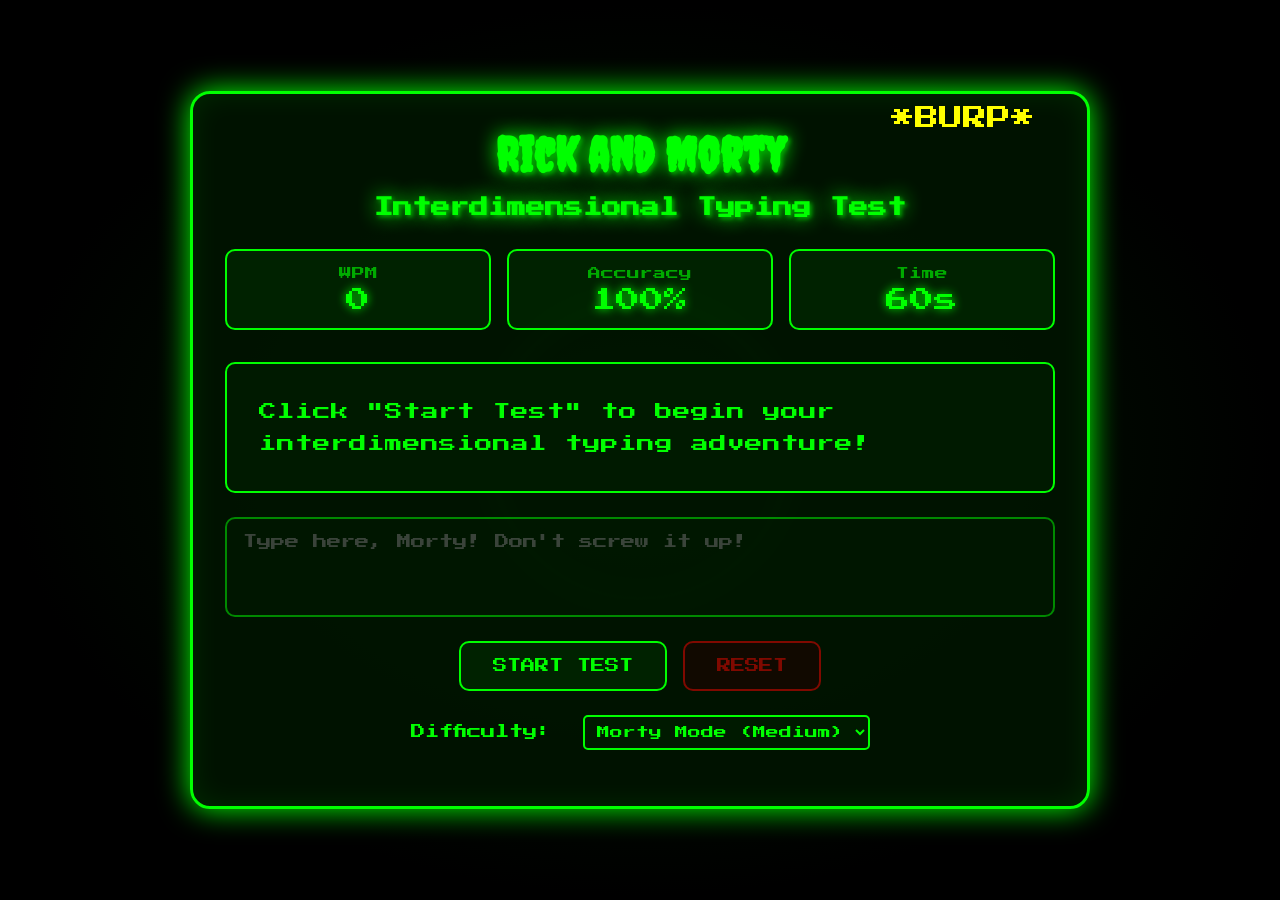
<file: apps-by-agents/rick-morty-typing-test/index.html>
<!DOCTYPE html>
<html lang="en">
<head>
    <meta charset="UTF-8">
    <meta name="viewport" content="width=device-width, initial-scale=1.0">
    <title>Rick and Morty Typing Speed Test</title>
    <link rel="stylesheet" href="styles.css">
    <link href="https://fonts.googleapis.com/css2?family=Creepster&family=Press+Start+2P&display=swap" rel="stylesheet">
</head>
<body>
    <div class="portal-bg"></div>
    <div class="container">
        <header>
            <h1>Rick and Morty<br><span class="subtitle">Interdimensional Typing Test</span></h1>
            <div class="burp">*BURP*</div>
        </header>

        <div class="stats-container">
            <div class="stat-box">
                <div class="stat-label">WPM</div>
                <div class="stat-value" id="wpm">0</div>
            </div>
            <div class="stat-box">
                <div class="stat-label">Accuracy</div>
                <div class="stat-value" id="accuracy">100%</div>
            </div>
            <div class="stat-box">
                <div class="stat-label">Time</div>
                <div class="stat-value" id="timer">60s</div>
            </div>
        </div>

        <div class="quote-display" id="quoteDisplay">
            Click "Start Test" to begin your interdimensional typing adventure!
        </div>

        <div class="input-container">
            <textarea 
                id="quoteInput" 
                class="quote-input" 
                placeholder="Type here, Morty! Don't screw it up!"
                disabled
            ></textarea>
        </div>

        <div class="controls">
            <button id="startBtn" class="btn btn-start">Start Test</button>
            <button id="resetBtn" class="btn btn-reset" disabled>Reset</button>
        </div>

        <div class="difficulty-selector">
            <label>Difficulty:</label>
            <select id="difficulty">
                <option value="easy">Jerry Mode (Easy)</option>
                <option value="medium" selected>Morty Mode (Medium)</option>
                <option value="hard">Rick Mode (Hard)</option>
            </select>
        </div>

        <div class="results" id="results" style="display: none;">
            <h2>Test Complete!</h2>
            <div class="result-stats">
                <div class="result-item">
                    <span class="result-label">Final WPM:</span>
                    <span class="result-value" id="finalWpm">0</span>
                </div>
                <div class="result-item">
                    <span class="result-label">Final Accuracy:</span>
                    <span class="result-value" id="finalAccuracy">0%</span>
                </div>
                <div class="result-item">
                    <span class="result-label">Total Characters:</span>
                    <span class="result-value" id="totalChars">0</span>
                </div>
            </div>
            <div class="rick-comment" id="rickComment"></div>
        </div>
    </div>

    <div class="rick-portal" id="rickPortal"></div>
    
    <script src="script.js"></script>
</body>
</html>
</file>
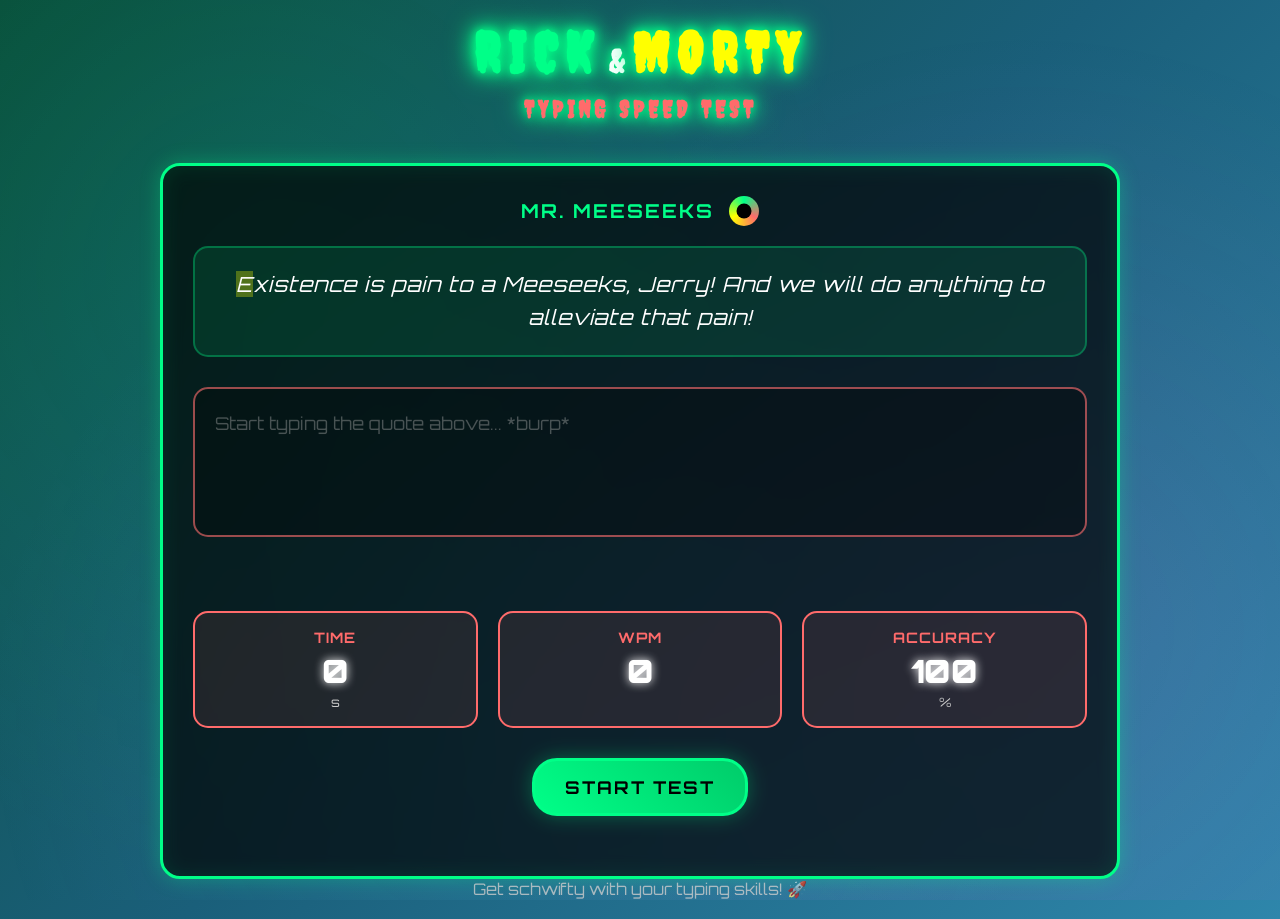
<file: august-2025/rick-and-morty-typing-test/index.html>
<!DOCTYPE html>
<html lang="en">
<head>
    <meta charset="UTF-8">
    <meta name="viewport" content="width=device-width, initial-scale=1.0">
    <title>Rick and Morty Typing Speed Test</title>
    <link rel="stylesheet" href="style.css">
    <link href="https://fonts.googleapis.com/css2?family=Creepster&family=Orbitron:wght@400;700;900&display=swap" rel="stylesheet">
</head>
<body>
    <div class="container">
        <header>
            <h1 class="title">
                <span class="rick-text">RICK</span> & <span class="morty-text">MORTY</span>
                <br><span class="subtitle">TYPING SPEED TEST</span>
            </h1>
        </header>

        <div class="game-area">
            <div class="quote-section">
                <div class="character-info">
                    <span id="character-name">Rick Sanchez</span>
                    <div class="portal-animation"></div>
                </div>
                <p id="text-to-type" class="quote-text">
                    Wubba lubba dub dub! Let's see how fast you can type, *burp* Morty!
                </p>
            </div>

            <div class="input-section">
                <textarea 
                    id="input-text" 
                    placeholder="Start typing the quote above... *burp*"
                    disabled
                ></textarea>
                <div class="typing-feedback" id="typing-feedback"></div>
            </div>

            <div class="stats-panel">
                <div class="stat-item">
                    <span class="stat-label">TIME</span>
                    <span id="time" class="stat-value">0</span>
                    <span class="stat-unit">s</span>
                </div>
                <div class="stat-item">
                    <span class="stat-label">WPM</span>
                    <span id="wpm" class="stat-value">0</span>
                </div>
                <div class="stat-item">
                    <span class="stat-label">ACCURACY</span>
                    <span id="accuracy" class="stat-value">100</span>
                    <span class="stat-unit">%</span>
                </div>
            </div>

            <div class="controls">
                <button id="start-btn" class="btn btn-start">START TEST</button>
                <button id="restart-btn" class="btn btn-restart" style="display: none;">NEW QUOTE</button>
            </div>

            <div class="results" id="results" style="display: none;">
                <div class="result-title">SCHWIFTY RESULTS!</div>
                <div class="result-stats">
                    <div class="result-item">
                        <span class="result-label">Final WPM:</span>
                        <span id="final-wpm" class="result-value">0</span>
                    </div>
                    <div class="result-item">
                        <span class="result-label">Accuracy:</span>
                        <span id="final-accuracy" class="result-value">0%</span>
                    </div>
                    <div class="result-item">
                        <span class="result-label">Time:</span>
                        <span id="final-time" class="result-value">0s</span>
                    </div>
                </div>
                <div id="result-message" class="result-message"></div>
            </div>
        </div>

        <footer>
            <p class="footer-text">Get schwifty with your typing skills! 🚀</p>
        </footer>
    </div>

    <script src="script.js"></script>
</body>
</html>
</file>
<file: apps-by-agents/rick-morty-typing-test/styles.css>
* {
    margin: 0;
    padding: 0;
    box-sizing: border-box;
}

body {
    font-family: 'Press Start 2P', cursive;
    background: #000;
    color: #00ff00;
    min-height: 100vh;
    display: flex;
    justify-content: center;
    align-items: center;
    overflow: hidden;
    position: relative;
}

.portal-bg {
    position: fixed;
    top: 0;
    left: 0;
    width: 100%;
    height: 100%;
    background: radial-gradient(ellipse at center, #001a00 0%, #000 70%);
    z-index: -2;
}

.portal-bg::before {
    content: '';
    position: absolute;
    top: 50%;
    left: 50%;
    transform: translate(-50%, -50%);
    width: 600px;
    height: 600px;
    background: radial-gradient(circle, transparent 30%, #00ff00 35%, transparent 40%);
    animation: portal-spin 20s linear infinite;
    opacity: 0.1;
}

@keyframes portal-spin {
    0% { transform: translate(-50%, -50%) rotate(0deg); }
    100% { transform: translate(-50%, -50%) rotate(360deg); }
}

.container {
    background: rgba(0, 20, 0, 0.9);
    border: 3px solid #00ff00;
    border-radius: 20px;
    padding: 2rem;
    max-width: 900px;
    width: 90%;
    box-shadow: 0 0 30px #00ff00, inset 0 0 30px rgba(0, 255, 0, 0.1);
    position: relative;
    z-index: 1;
}

header {
    text-align: center;
    margin-bottom: 2rem;
    position: relative;
}

h1 {
    font-family: 'Creepster', cursive;
    font-size: 3rem;
    color: #00ff00;
    text-shadow: 2px 2px 4px #00aa00, 0 0 20px #00ff00;
    margin-bottom: 0.5rem;
    animation: flicker 2s infinite;
}

.subtitle {
    font-size: 1.2rem;
    font-family: 'Press Start 2P', cursive;
    display: block;
    margin-top: 1rem;
}

@keyframes flicker {
    0%, 100% { opacity: 1; }
    50% { opacity: 0.8; }
}

.burp {
    position: absolute;
    top: -20px;
    right: 20px;
    font-size: 1.5rem;
    color: #ffff00;
    animation: burp-float 3s ease-in-out infinite;
}

@keyframes burp-float {
    0%, 100% { transform: translateY(0) rotate(-5deg); }
    50% { transform: translateY(-10px) rotate(5deg); }
}

.stats-container {
    display: flex;
    justify-content: space-around;
    margin-bottom: 2rem;
    gap: 1rem;
}

.stat-box {
    background: rgba(0, 50, 0, 0.5);
    border: 2px solid #00ff00;
    border-radius: 10px;
    padding: 1rem;
    flex: 1;
    text-align: center;
    transition: all 0.3s ease;
}

.stat-box:hover {
    transform: scale(1.05);
    box-shadow: 0 0 15px #00ff00;
}

.stat-label {
    font-size: 0.8rem;
    color: #00aa00;
    margin-bottom: 0.5rem;
}

.stat-value {
    font-size: 1.5rem;
    color: #00ff00;
    text-shadow: 0 0 10px #00ff00;
}

.quote-display {
    background: #001a00;
    border: 2px solid #00ff00;
    border-radius: 10px;
    padding: 2rem;
    margin-bottom: 1.5rem;
    font-size: 1.1rem;
    line-height: 1.8;
    min-height: 120px;
    position: relative;
    overflow: hidden;
}

.quote-display::before {
    content: '';
    position: absolute;
    top: -2px;
    left: -2px;
    right: -2px;
    bottom: -2px;
    background: linear-gradient(45deg, #00ff00, #00aa00, #00ff00);
    border-radius: 10px;
    opacity: 0;
    z-index: -1;
    transition: opacity 0.3s ease;
}

.quote-display.active::before {
    opacity: 1;
    animation: border-pulse 2s linear infinite;
}

@keyframes border-pulse {
    0%, 100% { opacity: 0.5; }
    50% { opacity: 1; }
}

.correct {
    color: #00ff00;
    text-shadow: 0 0 5px #00ff00;
}

.incorrect {
    color: #ff0000;
    text-shadow: 0 0 5px #ff0000;
    background: rgba(255, 0, 0, 0.2);
}

.current {
    background: rgba(255, 255, 0, 0.3);
    animation: blink 1s infinite;
}

@keyframes blink {
    0%, 50% { opacity: 1; }
    51%, 100% { opacity: 0.5; }
}

.input-container {
    margin-bottom: 1.5rem;
}

.quote-input {
    width: 100%;
    background: #001a00;
    border: 2px solid #00ff00;
    border-radius: 10px;
    padding: 1rem;
    font-family: 'Press Start 2P', cursive;
    font-size: 0.9rem;
    color: #00ff00;
    resize: none;
    height: 100px;
    transition: all 0.3s ease;
}

.quote-input:focus {
    outline: none;
    box-shadow: 0 0 20px #00ff00;
    border-color: #00ff00;
}

.quote-input:disabled {
    opacity: 0.5;
    cursor: not-allowed;
}

.controls {
    display: flex;
    justify-content: center;
    gap: 1rem;
    margin-bottom: 1.5rem;
}

.btn {
    font-family: 'Press Start 2P', cursive;
    font-size: 0.9rem;
    padding: 1rem 2rem;
    border: 2px solid #00ff00;
    border-radius: 10px;
    background: #001a00;
    color: #00ff00;
    cursor: pointer;
    transition: all 0.3s ease;
    text-transform: uppercase;
}

.btn:hover:not(:disabled) {
    background: #00ff00;
    color: #000;
    transform: scale(1.05);
    box-shadow: 0 0 20px #00ff00;
}

.btn:disabled {
    opacity: 0.5;
    cursor: not-allowed;
}

.btn-start {
    background: #002200;
}

.btn-reset {
    background: #220000;
    border-color: #ff0000;
    color: #ff0000;
}

.btn-reset:hover:not(:disabled) {
    background: #ff0000;
    color: #000;
    box-shadow: 0 0 20px #ff0000;
}

.difficulty-selector {
    text-align: center;
    margin-bottom: 1.5rem;
}

.difficulty-selector label {
    margin-right: 1rem;
    font-size: 0.9rem;
}

.difficulty-selector select {
    font-family: 'Press Start 2P', cursive;
    font-size: 0.8rem;
    padding: 0.5rem;
    background: #001a00;
    border: 2px solid #00ff00;
    color: #00ff00;
    border-radius: 5px;
    cursor: pointer;
}

.results {
    background: rgba(0, 50, 0, 0.5);
    border: 2px solid #00ff00;
    border-radius: 10px;
    padding: 2rem;
    margin-top: 2rem;
    text-align: center;
}

.results h2 {
    font-size: 1.5rem;
    margin-bottom: 1.5rem;
    color: #ffff00;
    text-shadow: 2px 2px 4px #aaaa00;
}

.result-stats {
    display: flex;
    justify-content: space-around;
    margin-bottom: 1.5rem;
    flex-wrap: wrap;
    gap: 1rem;
}

.result-item {
    background: #001a00;
    border: 2px solid #00ff00;
    border-radius: 10px;
    padding: 1rem;
    min-width: 150px;
}

.result-label {
    display: block;
    font-size: 0.8rem;
    color: #00aa00;
    margin-bottom: 0.5rem;
}

.result-value {
    display: block;
    font-size: 1.2rem;
    color: #00ff00;
    text-shadow: 0 0 10px #00ff00;
}

.rick-comment {
    font-size: 1rem;
    color: #ffff00;
    margin-top: 1rem;
    font-style: italic;
    text-shadow: 1px 1px 2px #aaaa00;
}

.rick-portal {
    position: fixed;
    width: 100px;
    height: 100px;
    border-radius: 50%;
    background: radial-gradient(circle, #00ff00 0%, transparent 70%);
    pointer-events: none;
    opacity: 0;
    transition: opacity 0.3s ease;
    z-index: 100;
}

.rick-portal.active {
    opacity: 0.5;
    animation: portal-pulse 1s ease-in-out infinite;
}

@keyframes portal-pulse {
    0%, 100% { transform: scale(1); }
    50% { transform: scale(1.2); }
}

@media (max-width: 768px) {
    h1 {
        font-size: 2rem;
    }
    
    .subtitle {
        font-size: 0.9rem;
    }
    
    .container {
        padding: 1rem;
    }
    
    .quote-display {
        font-size: 0.9rem;
        padding: 1rem;
    }
    
    .btn {
        font-size: 0.7rem;
        padding: 0.8rem 1.5rem;
    }
    
    .stat-value {
        font-size: 1.2rem;
    }
}
</file>
<file: august-2025/rick-and-morty-typing-test/style.css>
* {
    margin: 0;
    padding: 0;
    box-sizing: border-box;
}

body {
    font-family: 'Orbitron', monospace;
    background: linear-gradient(135deg, #0a4d3a 0%, #1a5f7a 50%, #2e86ab 100%);
    min-height: 100vh;
    color: #ffffff;
    overflow-x: hidden;
    position: relative;
}

body::before {
    content: '';
    position: fixed;
    top: 0;
    left: 0;
    width: 100%;
    height: 100%;
    background-image: 
        radial-gradient(circle at 20% 30%, rgba(0, 255, 150, 0.1) 0%, transparent 50%),
        radial-gradient(circle at 80% 70%, rgba(255, 100, 255, 0.1) 0%, transparent 50%),
        radial-gradient(circle at 40% 80%, rgba(100, 200, 255, 0.1) 0%, transparent 50%);
    z-index: -1;
    animation: backgroundPulse 4s ease-in-out infinite alternate;
}

@keyframes backgroundPulse {
    0% { opacity: 0.3; }
    100% { opacity: 0.7; }
}

.container {
    max-width: 1000px;
    margin: 0 auto;
    padding: 20px;
    position: relative;
    z-index: 1;
}

.title {
    text-align: center;
    margin-bottom: 40px;
    font-family: 'Creepster', cursive;
    text-shadow: 
        0 0 10px #00ff88,
        0 0 20px #00ff88,
        0 0 30px #00ff88;
}

.rick-text {
    color: #00ff88;
    font-size: 3.5rem;
    font-weight: 900;
    letter-spacing: 8px;
}

.morty-text {
    color: #ffff00;
    font-size: 3.5rem;
    font-weight: 900;
    letter-spacing: 8px;
}

.subtitle {
    color: #ff6b6b;
    font-size: 1.5rem;
    letter-spacing: 4px;
    display: block;
    margin-top: 10px;
}

.game-area {
    background: rgba(0, 0, 0, 0.7);
    border-radius: 20px;
    padding: 30px;
    border: 3px solid #00ff88;
    box-shadow: 
        0 0 20px rgba(0, 255, 136, 0.3),
        inset 0 0 20px rgba(0, 255, 136, 0.1);
    backdrop-filter: blur(10px);
}

.quote-section {
    margin-bottom: 30px;
}

.character-info {
    display: flex;
    align-items: center;
    justify-content: center;
    margin-bottom: 20px;
    gap: 15px;
}

#character-name {
    color: #00ff88;
    font-weight: bold;
    font-size: 1.2rem;
    text-transform: uppercase;
    letter-spacing: 2px;
}

.portal-animation {
    width: 30px;
    height: 30px;
    border-radius: 50%;
    background: conic-gradient(#00ff88, #ff6b6b, #ffff00, #00ff88);
    animation: spin 2s linear infinite;
    position: relative;
}

.portal-animation::after {
    content: '';
    position: absolute;
    top: 50%;
    left: 50%;
    width: 15px;
    height: 15px;
    background: #000;
    border-radius: 50%;
    transform: translate(-50%, -50%);
}

@keyframes spin {
    0% { transform: rotate(0deg); }
    100% { transform: rotate(360deg); }
}

.quote-text {
    font-size: 1.3rem;
    line-height: 1.6;
    text-align: center;
    color: #ffffff;
    background: rgba(0, 255, 136, 0.1);
    padding: 20px;
    border-radius: 15px;
    border: 2px solid rgba(0, 255, 136, 0.3);
    font-style: italic;
    letter-spacing: 1px;
}

.input-section {
    margin-bottom: 30px;
}

#input-text {
    width: 100%;
    height: 150px;
    background: rgba(0, 0, 0, 0.5);
    border: 2px solid #ff6b6b;
    border-radius: 15px;
    padding: 20px;
    color: #ffffff;
    font-family: 'Orbitron', monospace;
    font-size: 1.1rem;
    line-height: 1.6;
    resize: none;
    outline: none;
    transition: all 0.3s ease;
}

#input-text:focus {
    border-color: #00ff88;
    box-shadow: 0 0 15px rgba(0, 255, 136, 0.3);
}

#input-text:disabled {
    opacity: 0.6;
    cursor: not-allowed;
}

.typing-feedback {
    margin-top: 15px;
    font-size: 0.9rem;
    text-align: center;
    height: 25px;
}

.stats-panel {
    display: flex;
    justify-content: space-around;
    margin-bottom: 30px;
    gap: 20px;
}

.stat-item {
    background: rgba(255, 107, 107, 0.1);
    border: 2px solid #ff6b6b;
    border-radius: 15px;
    padding: 15px;
    text-align: center;
    flex: 1;
    transition: all 0.3s ease;
}

.stat-item:hover {
    transform: translateY(-5px);
    box-shadow: 0 5px 15px rgba(255, 107, 107, 0.3);
}

.stat-label {
    display: block;
    font-size: 0.9rem;
    color: #ff6b6b;
    font-weight: bold;
    margin-bottom: 5px;
    letter-spacing: 1px;
}

.stat-value {
    display: block;
    font-size: 2rem;
    font-weight: 900;
    color: #ffffff;
    text-shadow: 0 0 10px currentColor;
}

.stat-unit {
    font-size: 0.8rem;
    color: #cccccc;
}

.controls {
    display: flex;
    justify-content: center;
    gap: 20px;
    margin-bottom: 30px;
}

.btn {
    padding: 15px 30px;
    border: none;
    border-radius: 25px;
    font-family: 'Orbitron', monospace;
    font-weight: bold;
    font-size: 1.1rem;
    cursor: pointer;
    transition: all 0.3s ease;
    text-transform: uppercase;
    letter-spacing: 2px;
    position: relative;
    overflow: hidden;
}

.btn::before {
    content: '';
    position: absolute;
    top: 50%;
    left: 50%;
    width: 0;
    height: 0;
    background: rgba(255, 255, 255, 0.2);
    border-radius: 50%;
    transform: translate(-50%, -50%);
    transition: all 0.3s ease;
}

.btn:hover::before {
    width: 200px;
    height: 200px;
}

.btn-start {
    background: linear-gradient(45deg, #00ff88, #00cc6a);
    color: #000;
    border: 3px solid #00ff88;
    box-shadow: 0 0 20px rgba(0, 255, 136, 0.3);
}

.btn-start:hover {
    transform: translateY(-3px);
    box-shadow: 0 5px 25px rgba(0, 255, 136, 0.5);
}

.btn-restart {
    background: linear-gradient(45deg, #ff6b6b, #ff4444);
    color: #fff;
    border: 3px solid #ff6b6b;
    box-shadow: 0 0 20px rgba(255, 107, 107, 0.3);
}

.btn-restart:hover {
    transform: translateY(-3px);
    box-shadow: 0 5px 25px rgba(255, 107, 107, 0.5);
}

.results {
    background: rgba(0, 255, 136, 0.1);
    border: 3px solid #00ff88;
    border-radius: 20px;
    padding: 30px;
    text-align: center;
    animation: resultsAppear 0.5s ease-out;
}

@keyframes resultsAppear {
    0% {
        opacity: 0;
        transform: scale(0.8) translateY(20px);
    }
    100% {
        opacity: 1;
        transform: scale(1) translateY(0);
    }
}

.result-title {
    font-size: 2rem;
    color: #00ff88;
    font-weight: 900;
    margin-bottom: 20px;
    text-shadow: 0 0 10px #00ff88;
    letter-spacing: 3px;
}

.result-stats {
    display: flex;
    justify-content: space-around;
    margin-bottom: 20px;
    gap: 20px;
}

.result-item {
    display: flex;
    flex-direction: column;
    align-items: center;
}

.result-label {
    font-size: 0.9rem;
    color: #cccccc;
    margin-bottom: 5px;
}

.result-value {
    font-size: 1.8rem;
    font-weight: bold;
    color: #ffff00;
    text-shadow: 0 0 10px #ffff00;
}

.result-message {
    font-size: 1.2rem;
    color: #ff6b6b;
    font-weight: bold;
    margin-top: 15px;
    font-style: italic;
}

.footer {
    margin-top: 40px;
}

.footer-text {
    text-align: center;
    color: #cccccc;
    font-size: 1rem;
    opacity: 0.8;
}

.correct {
    background-color: rgba(0, 255, 136, 0.2);
    color: #00ff88;
}

.incorrect {
    background-color: rgba(255, 107, 107, 0.2);
    color: #ff6b6b;
}

.current {
    background-color: rgba(255, 255, 0, 0.3);
    animation: blink 1s infinite;
}

@keyframes blink {
    0%, 50% { opacity: 1; }
    51%, 100% { opacity: 0.5; }
}

@media (max-width: 768px) {
    .container {
        padding: 15px;
    }
    
    .rick-text, .morty-text {
        font-size: 2.5rem;
        letter-spacing: 4px;
    }
    
    .subtitle {
        font-size: 1.2rem;
        letter-spacing: 2px;
    }
    
    .stats-panel {
        flex-direction: column;
        gap: 15px;
    }
    
    .result-stats {
        flex-direction: column;
        gap: 15px;
    }
    
    .controls {
        flex-direction: column;
        align-items: center;
    }
    
    .quote-text {
        font-size: 1.1rem;
    }
    
    #input-text {
        height: 120px;
        font-size: 1rem;
    }
}
</file>
